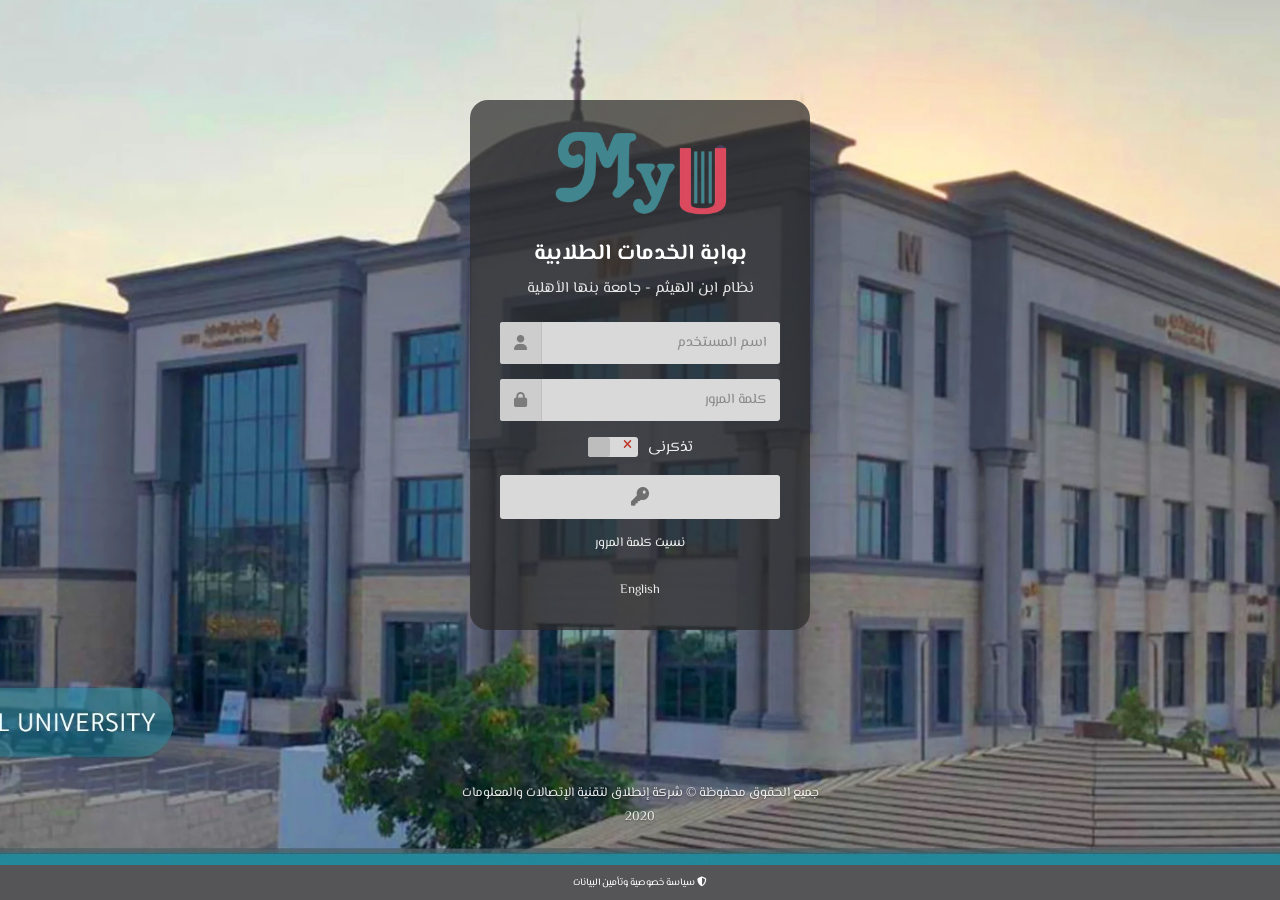
<file: index.html>
<!DOCTYPE html>
<html dir="rtl" lang="ar">
<head>
    <meta charset="UTF-8">
    <meta http-equiv="X-UA-Compatible" content="IE=edge">
    <meta name="viewport" content="width=device-width, initial-scale=1.0, maximum-scale=1.0, user-scalable=no">
    <meta name="description" content="Student Portal بوابة الخدمات الطلابية">
    <title>MyU</title>

    <!-- Font Awesome (نفس أيقونات الموقع الأصلي) -->
    <link rel="stylesheet" href="https://cdnjs.cloudflare.com/ajax/libs/font-awesome/6.5.1/css/all.min.css">
    <!-- خط El Messiri العربي (نفس خط الموقع) -->
    <link rel="preconnect" href="https://fonts.googleapis.com">
    <link href="https://fonts.googleapis.com/css2?family=El+Messiri:wght@400;500;600;700&display=swap" rel="stylesheet">

    <link rel="stylesheet" type="text/css" href="style.css">
</head>
<body class="login-screen">
    <main>
        <section>
            <div class="container-fluid">
                <div class="row">
                    <div class="col-md-12">
                        <div class="login-box">

                            <div class="login-content">
                                <div class="login-user-icon">
                                    <img src="logo.png" style="width: 180px;" alt="MyU"
                                         onerror="this.style.display='none';document.getElementById('logoFallback').style.display='inline-flex';">
                                    <!-- لو مفيش logo.png بيظهر اللوجو ده بديل -->
                                    <span id="logoFallback" class="logo-fallback" style="display:none;">
                                        <span class="lf-my">My</span>
                                        <svg viewBox="0 0 60 80" width="46" height="62" aria-label="U">
                                            <rect x="27" y="0" width="6" height="16" fill="#c0392b"/>
                                            <path d="M8 8 H22 V46 a8 8 0 0 0 16 0 V8 H52 V46 a22 22 0 0 1 -44 0 Z" fill="#c0392b"/>
                                            <line x1="14" y1="12" x2="14" y2="44" stroke="#e6b0aa" stroke-width="2"/>
                                            <line x1="46" y1="12" x2="46" y2="44" stroke="#e6b0aa" stroke-width="2"/>
                                        </svg>
                                    </span>
                                </div>
                                <h3>بوابة الخدمات الطلابية</h3>
                                <h5>نظام ابن الهيثم - جامعة بنها الأهلية</h5>
                            </div>

                            <div class="login-form">
                                <form id="frmLogin" action="#" method="post" class="form-horizontal ls_form">

                                    <div class="input-group ls-group-input">
                                        <input class="form-control" type="text" placeholder="اسم المستخدم"
                                               name="txtUserName" maxlength="20" required>
                                        <div class="input-group-append">
                                            <span class="input-group-text"><i class="fa fa-user"></i></span>
                                        </div>
                                    </div>

                                    <div class="input-group ls-group-input">
                                        <input type="password" placeholder="كلمة المرور" name="txtPassword"
                                               maxlength="50" class="form-control" required>
                                        <div class="input-group-append">
                                            <span class="input-group-text"><i class="fa fa-lock"></i></span>
                                        </div>
                                    </div>

                                    <div class="remember-me">
                                        <span>تذكرنى</span>
                                        <span class="ls-switch">
                                            <span class="ls-switch-knob"></span>
                                            <span class="ls-switch-x"><i class="fa fa-times"></i></span>
                                        </span>
                                    </div>

                                    <div class="input-group ls-group-input login-btn-box">
                                        <button type="submit" class="btn ls-dark-btn col-md-12 col-sm-12 col-xs-12">
                                            <i class="fa fa-key"></i>
                                        </button>
                                        <a class="forgot-password" href="javascript:void(0)" style="font-size: 13px;">نسيت كلمة المرور</a>
                                    </div>

                                </form>
                            </div>

                            <div class="anchors">
                                <a id="btnLang" href="javascript:void(0)" style="font-size: 13px;" key-lang="en">English</a>
                            </div>

                        </div>
                    </div>
                </div>
            </div>

            <p class="copy-right big-screen hidden-xs hidden-sm">
                جميع الحقوق محفوظة
                <span>©</span>
                <a href="https://www.intlaqcit.com/" target="_blank">شركة إنطلاق لتقنية الإتصالات والمعلومات</a>
                <br><span class="footer-year">2020</span>
            </p>
        </section>
    </main>

    <footer>
        <a id="btnPrivacy" href="javascript:void(0)"><i class="fas fa-shield-alt"></i> سياسة خصوصية وتأمين البيانات</a>
    </footer>

    <script>
        document.getElementById('frmLogin').addEventListener('submit', function (e) {
            e.preventDefault();
            var username = this.txtUserName.value.trim();
            var password = this.txtPassword.value;

            if (username === '2503010' && password === 'hamza2007') {
                window.location.href = 'home.html';
            } else {
                alert('اسم المستخدم أو كلمة المرور غير صحيحة');
            }
        });
    </script>
</body>
</html>
</file>
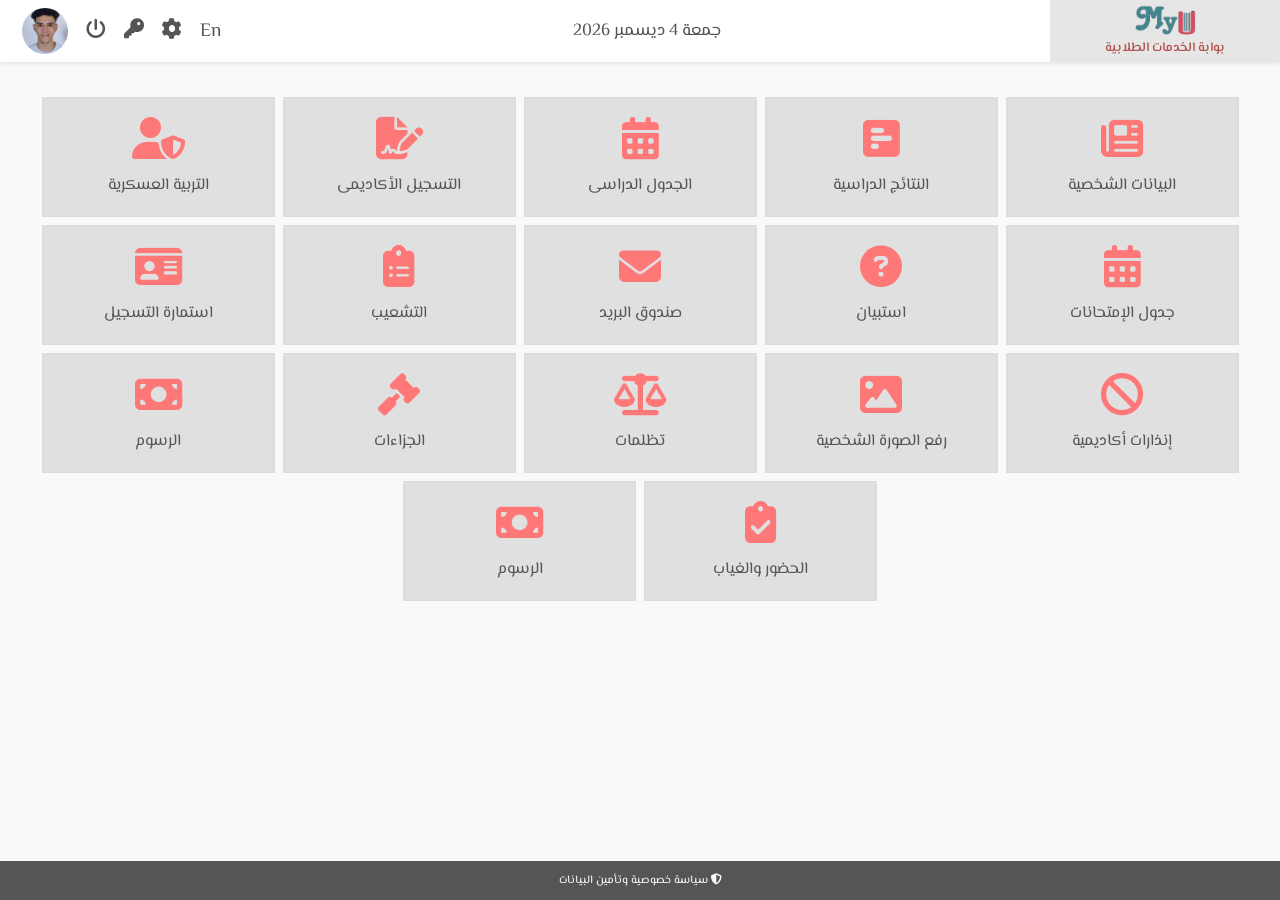
<file: home.html>
<!DOCTYPE html>
<html dir="rtl" lang="ar">
<head>
    <meta charset="UTF-8">
    <meta http-equiv="X-UA-Compatible" content="IE=edge">
    <meta name="viewport" content="width=device-width, initial-scale=1.0">
    <title>MyU</title>

    <link rel="stylesheet" href="https://cdnjs.cloudflare.com/ajax/libs/font-awesome/6.5.1/css/all.min.css">
    <link href="https://fonts.googleapis.com/css2?family=El+Messiri:wght@400;500;600;700&display=swap" rel="stylesheet">
    <link rel="stylesheet" href="home.css">
</head>
<body>

    <!-- ===== Header ===== -->
    <header>
        <div class="header-logo">
            <img src="logo.png" alt="MyU"
                 onerror="this.style.display='none';this.nextElementSibling.style.display='inline';">
            <span class="logo-text-fallback" style="display:none;">My<b>U</b></span>
            <span class="header-title">بوابة الخدمات الطلابية</span>
        </div>

        <div class="header-center">
            <span id="todayDate">سبت 20 يونيو 2026</span>
        </div>

        <div class="header-left">
            <div class="user-avatar">
                <img src="myphoto.jpeg" alt="user"
                     onerror="this.style.display='none';this.nextElementSibling.style.display='flex';">
                <span class="avatar-fallback"><i class="fas fa-user"></i></span>
            </div>
            <a href="index.html" title="تسجيل الخروج"><i class="fas fa-power-off"></i></a>
            <a href="#" title="تغيير كلمة المرور"><i class="fas fa-key"></i></a>
            <a href="#" title="الإعدادات"><i class="fas fa-gear"></i></a>
            <a href="#" class="lang">En</a>
        </div>
    </header>

    <!-- ===== Main grid ===== -->
    <main>
        <div class="land-navigation">
            <a class="tile" href="#"><i class="fas fa-newspaper"></i><span>البيانات الشخصية</span></a>
            <a class="tile" href="transcript.html"><i class="fas fa-square-poll-horizontal"></i><span>النتائج الدراسية</span></a>
            <a class="tile" href="#"><i class="fas fa-calendar-days"></i><span>الجدول الدراسى</span></a>
            <a class="tile" href="#"><i class="fas fa-file-signature"></i><span>التسجيل الأكاديمى</span></a>
            <a class="tile" href="#"><i class="fas fa-user-shield"></i><span>التربية العسكرية</span></a>

            <a class="tile" href="#"><i class="fas fa-calendar-days"></i><span>جدول الإمتحانات</span></a>
            <a class="tile" href="#"><i class="fas fa-circle-question"></i><span>استبيان</span></a>
            <a class="tile" href="#"><i class="fas fa-envelope"></i><span>صندوق البريد</span></a>
            <a class="tile" href="#"><i class="fas fa-clipboard-list"></i><span>التشعيب</span></a>
            <a class="tile" href="#"><i class="fas fa-id-card"></i><span>استمارة التسجيل</span></a>

            <a class="tile" href="#"><i class="fas fa-ban"></i><span>إنذارات أكاديمية</span></a>
            <a class="tile" href="#"><i class="fas fa-image"></i><span>رفع الصورة الشخصية</span></a>
            <a class="tile" href="#"><i class="fas fa-scale-balanced"></i><span>تظلمات</span></a>
            <a class="tile" href="#"><i class="fas fa-gavel"></i><span>الجزاءات</span></a>
            <a class="tile" href="#"><i class="fas fa-money-bill"></i><span>الرسوم</span></a>

            <a class="tile" href="#"><i class="fas fa-clipboard-check"></i><span>الحضور والغياب</span></a>
            <a class="tile" href="#"><i class="fas fa-money-bill"></i><span>الرسوم</span></a>
        </div>
    </main>

    <!-- ===== Footer ===== -->
    <footer>
        <a href="#"><i class="fas fa-shield-alt"></i> سياسة خصوصية وتأمين البيانات</a>
    </footer>

    <script>
        // تاريخ اليوم بالعربي بنفس صيغة الموقع
        (function () {
            var days = ['أحد', 'إثنين', 'ثلاثاء', 'أربعاء', 'خميس', 'جمعة', 'سبت'];
            var months = ['يناير', 'فبراير', 'مارس', 'أبريل', 'مايو', 'يونيو',
                'يوليو', 'أغسطس', 'سبتمبر', 'أكتوبر', 'نوفمبر', 'ديسمبر'];
            var d = new Date();
            document.getElementById('todayDate').textContent =
                days[d.getDay()] + ' ' + d.getDate() + ' ' + months[d.getMonth()] + ' ' + d.getFullYear();
        })();

        // باقي الزراير: كل السيرفرات الآن للنتيجة فقط
        document.querySelectorAll('a[href="#"]').forEach(function (link) {
            link.addEventListener('click', function (e) {
                e.preventDefault();
                alert('كل السيرفرات الآن للنتيجة فقط');
            });
        });
    </script>
</body>
</html>
</file>
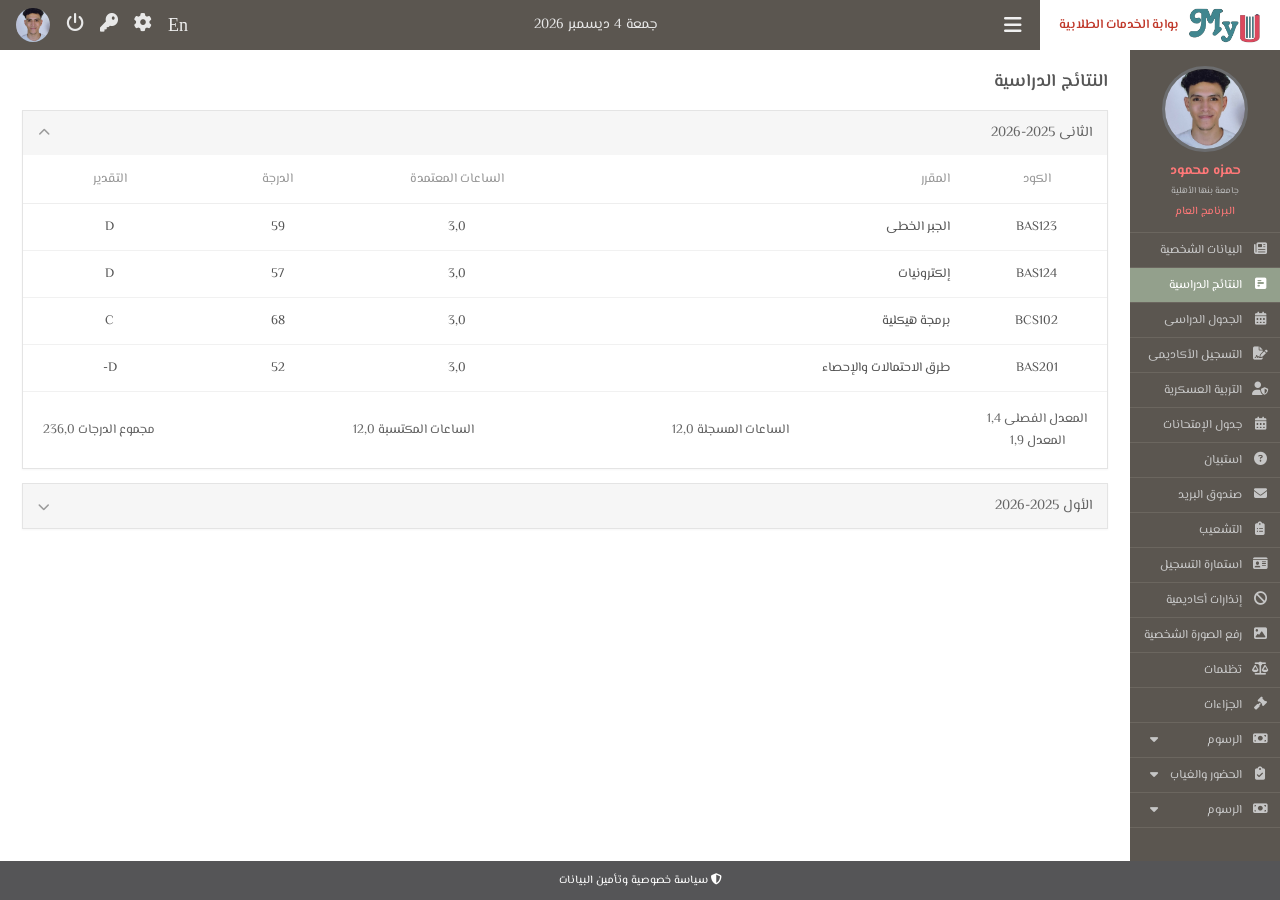
<file: transcript.html>
<!DOCTYPE html>
<html dir="rtl" lang="ar">
<head>
    <meta charset="UTF-8">
    <meta http-equiv="X-UA-Compatible" content="IE=edge">
    <meta name="viewport" content="width=device-width, initial-scale=1.0">
    <title>MyU</title>

    <link rel="stylesheet" href="https://cdnjs.cloudflare.com/ajax/libs/font-awesome/6.5.1/css/all.min.css">
    <link href="https://fonts.googleapis.com/css2?family=El+Messiri:wght@400;500;600;700&display=swap" rel="stylesheet">

    <style>
        * { margin: 0; padding: 0; box-sizing: border-box; }

        body {
            font-family: 'El Messiri', 'Tahoma', sans-serif;
            background: #fff;
            color: #565656;
            direction: rtl;
            display: flex;
            flex-direction: column;
            min-height: 100vh;
        }

        /* ===================== Top bar ===================== */
        .top-bar {
            height: 50px;
            background: #5b5650;
            display: flex;
            align-items: stretch;
            justify-content: space-between;
            color: #fff;
            position: sticky;
            top: 0;
            z-index: 30;
            direction: ltr;          /* الأيقونات شمال / اللوجو يمين بثبات */
        }

        .tb-left {
            direction: ltr;
            display: flex;
            align-items: center;
            gap: 16px;
            padding: 0 16px;
        }

        .tb-avatar {
            width: 34px;
            height: 34px;
            border-radius: 50%;
            overflow: hidden;
            background: #bdbdbd;
        }
        .tb-avatar img { width: 100%; height: 100%; object-fit: cover; }
        .tb-avatar .fb {
            display: none;
            width: 100%; height: 100%;
            align-items: center; justify-content: center;
            color: #fff; font-size: 16px;
        }

        .tb-left a { color: #e8e8e8; font-size: 18px; text-decoration: none; transition: color .2s; }
        .tb-left a:hover { color: #fff; }
        .tb-left .en { color: #f0f0f0; font-size: 18px; font-family: Georgia, serif; }

        .tb-center {
            display: flex;
            align-items: center;
            color: #e6e6e6;
            font-size: 14px;
        }

        .tb-right { display: flex; align-items: stretch; }

        .tb-ham {
            display: flex;
            align-items: center;
            padding: 0 18px;
            color: #f0f0f0;
            font-size: 20px;
            cursor: pointer;
        }

        .tb-logo {
            width: 240px;
            background: #fff;
            display: flex;
            flex-direction: row;
            align-items: center;
            justify-content: center;
            gap: 8px;
            padding: 0 12px;
            direction: ltr;
        }
        .tb-logo img { order: 2; height: 38px; }            /* اللوجو على اليمين */
        .tb-logo .logo-fb { order: 2; font-size: 30px; font-weight: 800; color: #2f9aa6; display: none; line-height: 1; }
        .tb-logo .logo-fb b { color: #c0392b; }
        .tb-logo .ttl { order: 1; direction: rtl; text-align: right; color: #c0392b; font-size: 13px; font-weight: 600; line-height: 1.3; max-width: 135px; }  /* العنوان على الشمال */

        /* ===================== Body row ===================== */
        .body-row { flex: 1; display: flex; }

        /* ---- Sidebar (right) ---- */
        #sidebar {
            width: 150px;
            background: #5b5650;
            color: #c6c6c6;
            flex-shrink: 0;
        }

        .sb-photo {
            width: 86px;
            height: 86px;
            border-radius: 50%;
            margin: 16px auto 8px;
            overflow: hidden;
            background: #cfcfcf;
            border: 3px solid #6c6d6f;
        }
        .sb-photo img { width: 100%; height: 100%; object-fit: cover; }
        .sb-photo .fb {
            display: none;
            width: 100%; height: 100%;
            align-items: center; justify-content: center;
            color: #fff; font-size: 34px;
        }

        .sb-name { color: #ff7878; text-align: center; font-weight: bold; font-size: 14px; }
        .sb-univ { color: #b9b9b9; text-align: center; font-size: 9px; margin-top: 3px; line-height: 1.4; }
        .sb-prog { color: #ff7878; text-align: center; font-size: 11px; margin: 5px 0 12px; }

        ul.mainNav { list-style: none; }
        ul.mainNav li { border-top: 1px solid #6b665f; }
        ul.mainNav li:last-child { border-bottom: 1px solid #6b665f; }

        ul.mainNav li a {
            display: block;
            color: #c6c6c6;
            text-decoration: none;
            font-size: 12px;
            padding: 9px 12px 9px 8px;
            position: relative;
            line-height: 15px;
            transition: all .2s;
        }
        ul.mainNav li a i {
            width: 16px;
            margin-left: 7px;
            font-size: 13px;
            text-align: center;
        }
        ul.mainNav li a:hover { background: #93a08c; color: #fff; }
        ul.mainNav li a.active { background: #93a08c; color: #fff; }

        ul.mainNav li a .arrow {
            position: absolute;
            left: 9px;
            top: 10px;
            font-size: 10px;
        }

        /* ---- Content (left) ---- */
        .content {
            flex: 1;
            background: #fff;
            padding: 18px 22px;
            min-width: 0;
        }

        .page-title {
            font-size: 18px;
            color: #565656;
            margin-bottom: 14px;
            font-weight: 600;
        }

        .term {
            border: 1px solid #e4e4e4;
            margin-bottom: 14px;
            box-shadow: 0 1px 2px rgba(0, 0, 0, 0.04);
        }

        .term-head {
            display: flex;
            align-items: center;
            justify-content: space-between;
            background: #f6f6f6;
            padding: 11px 15px;
            cursor: pointer;
            color: #666;
            font-size: 14px;
        }
        .term-head .tg {
            color: #9a9a9a;
            font-size: 12px;
            transition: transform .3s;
        }
        .term.collapsed .tg { transform: rotate(180deg); }
        .term.collapsed .term-body { display: none; }

        table.grades { width: 100%; border-collapse: collapse; }
        table.grades th {
            font-weight: normal;
            color: #9a9a9a;
            font-size: 13px;
            padding: 14px 16px;
            border-bottom: 1px solid #eee;
        }
        table.grades td {
            color: #565656;
            font-size: 13px;
            padding: 13px 16px;
            border-bottom: 1px solid #f1f1f1;
        }
        /* محاذاة الأعمدة (من اليمين): الكود، المقرر، الساعات، الدرجة، التقدير */
        table.grades th:nth-child(1), table.grades td:nth-child(1) { text-align: center; width: 13%; }
        table.grades th:nth-child(2), table.grades td:nth-child(2) { text-align: right;  width: 38%; }
        table.grades th:nth-child(3), table.grades td:nth-child(3) { text-align: center; width: 18%; }
        table.grades th:nth-child(4), table.grades td:nth-child(4) { text-align: center; width: 15%; }
        table.grades th:nth-child(5), table.grades td:nth-child(5) { text-align: center; width: 16%; }

        .term-summary {
            display: flex;
            justify-content: space-between;
            align-items: center;
            padding: 16px 20px;
            color: #666;
            font-size: 13px;
        }
        .term-summary .col { text-align: center; line-height: 1.7; }

        /* ===================== Footer ===================== */
        footer {
            background: #555557;
            color: #fff;
            text-align: center;
            padding: 11px;
            font-size: 70%;
        }
        footer a { color: inherit; text-decoration: none; padding: 5px 10px; }

        /* ===================== Responsive ===================== */
        /* تابلت وموبايل: القائمة الجانبية تختفي وتظهر بزر ☰ */
        @media (max-width: 768px) {
            #sidebar {
                position: fixed;
                top: 50px;
                right: 0;
                height: calc(100% - 50px);
                transform: translateX(100%);
                transition: transform .3s;
                z-index: 40;
                overflow-y: auto;
                box-shadow: -3px 0 8px rgba(0, 0, 0, 0.3);
            }
            body.sidebar-open #sidebar { transform: translateX(0); }
            .content { padding: 14px; width: 100%; }
            table.grades th, table.grades td { padding: 10px 6px; font-size: 12px; }
            .term-summary { flex-wrap: wrap; gap: 10px; justify-content: space-around; }
        }

        /* موبايل: الهيدر يتقسم سطرين زي الأصلي */
        @media (max-width: 600px) {
            .top-bar {
                height: auto;
                flex-wrap: wrap;
                padding: 0;
            }
            .tb-left {
                height: 48px;
                padding: 0 10px;
                gap: 14px;
            }
            .tb-center {
                order: 2;
                flex: 1;
                height: 48px;
                justify-content: flex-end;
                padding: 0 12px;
                font-size: 13px;
            }
            .tb-right {
                order: 3;
                width: 100%;
                height: 44px;
                justify-content: space-between;
                border-top: 1px solid rgba(255, 255, 255, 0.12);
            }
            .tb-logo {
                width: auto;
                background: transparent;
                padding: 0 14px;
            }
            .tb-logo img,
            .tb-logo .logo-fb { display: none !important; }
            .tb-logo .ttl {
                color: #fff;
                font-size: 14px;
                font-weight: 600;
                max-width: none;
            }
            /* القائمة تبدأ تحت الهيدر ذو السطرين */
            #sidebar { top: 92px; height: calc(100% - 92px); }
            /* الجدول يتسع من غير scroll (أسماء المواد تنزل أسطر) */
            table.grades th, table.grades td { padding: 9px 5px; font-size: 11.5px; }
        }
    </style>
</head>
<body>

    <!-- ===================== Top bar ===================== -->
    <div class="top-bar">
        <div class="tb-left">
            <div class="tb-avatar">
                <img src="myphoto.jpeg" alt="user"
                     onerror="this.style.display='none';this.nextElementSibling.style.display='flex';">
                <span class="fb"><i class="fas fa-user"></i></span>
            </div>
            <a href="index.html" title="تسجيل الخروج"><i class="fas fa-power-off"></i></a>
            <a href="#" title="تغيير كلمة المرور"><i class="fas fa-key"></i></a>
            <a href="#" title="الإعدادات"><i class="fas fa-gear"></i></a>
            <a href="#" class="en">En</a>
        </div>

        <div class="tb-center"><span id="todayDate">أحد 21 يونيو 2026</span></div>

        <div class="tb-right">
            <div class="tb-ham" id="hamBtn"><i class="fas fa-bars"></i></div>
            <div class="tb-logo">
                <img src="logo.png" alt="MyU"
                     onerror="this.style.display='none';this.nextElementSibling.style.display='block';">
                <span class="logo-fb">My<b>U</b></span>
                <span class="ttl">بوابة الخدمات الطلابية</span>
            </div>
        </div>
    </div>

    <!-- ===================== Body ===================== -->
    <div class="body-row">

        <!-- ---- Sidebar ---- -->
        <aside id="sidebar">
            <div class="sb-photo">
                <img src="myphoto.jpeg" alt="user"
                     onerror="this.style.display='none';this.nextElementSibling.style.display='flex';">
                <span class="fb"><i class="fas fa-user"></i></span>
            </div>
            <div class="sb-name">حمزه محمود</div>
            <div class="sb-univ">جامعة بنها الأهلية</div>
            <div class="sb-prog">البرنامج العام</div>

            <ul class="mainNav">
                <li><a href="#"><i class="fas fa-newspaper"></i> البيانات الشخصية</a></li>
                <li><a href="transcript.html" class="active"><i class="fas fa-square-poll-horizontal"></i> النتائج الدراسية</a></li>
                <li><a href="#"><i class="fas fa-calendar-days"></i> الجدول الدراسى</a></li>
                <li><a href="#"><i class="fas fa-file-signature"></i> التسجيل الأكاديمى</a></li>
                <li><a href="#"><i class="fas fa-user-shield"></i> التربية العسكرية</a></li>
                <li><a href="#"><i class="fas fa-calendar-days"></i> جدول الإمتحانات</a></li>
                <li><a href="#"><i class="fas fa-circle-question"></i> استبيان</a></li>
                <li><a href="#"><i class="fas fa-envelope"></i> صندوق البريد</a></li>
                <li><a href="#"><i class="fas fa-clipboard-list"></i> التشعيب</a></li>
                <li><a href="#"><i class="fas fa-id-card"></i> استمارة التسجيل</a></li>
                <li><a href="#"><i class="fas fa-ban"></i> إنذارات أكاديمية</a></li>
                <li><a href="#"><i class="fas fa-image"></i> رفع الصورة الشخصية</a></li>
                <li><a href="#"><i class="fas fa-scale-balanced"></i> تظلمات</a></li>
                <li><a href="#"><i class="fas fa-gavel"></i> الجزاءات</a></li>
                <li><a href="#"><i class="fas fa-money-bill"></i> الرسوم <span class="arrow"><i class="fas fa-caret-down"></i></span></a></li>
                <li><a href="#"><i class="fas fa-clipboard-check"></i> الحضور والغياب <span class="arrow"><i class="fas fa-caret-down"></i></span></a></li>
                <li><a href="#"><i class="fas fa-money-bill"></i> الرسوم <span class="arrow"><i class="fas fa-caret-down"></i></span></a></li>
            </ul>
        </aside>

        <!-- ---- Content ---- -->
        <main class="content">
            <div class="page-title">النتائج الدراسية</div>

            <!-- الفصل الثاني (مفتوح) -->
            <div class="term">
                <div class="term-head">
                    <span class="term-name">الثانى 2025-2026</span>
                    <i class="fas fa-chevron-up tg"></i>
                </div>
                <div class="term-body">
                    <div class="grades-scroll">
                        <table class="grades">
                            <thead>
                                <tr>
                                    <th>الكود</th>
                                    <th>المقرر</th>
                                    <th>الساعات المعتمدة</th>
                                    <th>الدرجة</th>
                                    <th>التقدير</th>
                                </tr>
                            </thead>
                            <tbody>
                                <tr><td>BAS123</td><td>الجبر الخطى</td><td>3,0</td><td>59</td><td>D</td></tr>
                                <tr><td>BAS124</td><td>إلكترونيات</td><td>3,0</td><td>57</td><td>D</td></tr>
                                <tr><td>BCS102</td><td>برمجة هيكلية</td><td>3,0</td><td>68</td><td>C</td></tr>
                                <tr><td>BAS201</td><td>طرق الاحتمالات والإحصاء</td><td>3,0</td><td>52</td><td>D-</td></tr>
                            </tbody>
                        </table>
                    </div>
                    <div class="term-summary">
                        <div class="col">المعدل الفصلى 1,4<br>المعدل 1,9</div>
                        <div class="col">الساعات المسجلة 12,0</div>
                        <div class="col">الساعات المكتسبة 12,0</div>
                        <div class="col">مجموع الدرجات 236,0</div>
                    </div>
                </div>
            </div>

            <!-- الفصل الأول (مقفول) -->
            <div class="term collapsed">
                <div class="term-head">
                    <span class="term-name">الأول 2025-2026</span>
                    <i class="fas fa-chevron-up tg"></i>
                </div>
                <div class="term-body">
                    <div class="term-summary" style="justify-content:center;color:#999;">
                        لا توجد بيانات لعرضها
                    </div>
                </div>
            </div>
        </main>
    </div>

    <!-- ===================== Footer ===================== -->
    <footer>
        <a href="#"><i class="fas fa-shield-alt"></i> سياسة خصوصية وتأمين البيانات</a>
    </footer>

    <script>
        // تاريخ اليوم بالعربي
        (function () {
            var days = ['أحد', 'إثنين', 'ثلاثاء', 'أربعاء', 'خميس', 'جمعة', 'سبت'];
            var months = ['يناير', 'فبراير', 'مارس', 'أبريل', 'مايو', 'يونيو',
                'يوليو', 'أغسطس', 'سبتمبر', 'أكتوبر', 'نوفمبر', 'ديسمبر'];
            var d = new Date();
            document.getElementById('todayDate').textContent =
                days[d.getDay()] + ' ' + d.getDate() + ' ' + months[d.getMonth()] + ' ' + d.getFullYear();
        })();

        // فتح/قفل الفصول
        document.querySelectorAll('.term-head').forEach(function (h) {
            h.addEventListener('click', function () {
                h.parentElement.classList.toggle('collapsed');
            });
        });

        // زر القائمة (الموبايل)
        document.getElementById('hamBtn').addEventListener('click', function () {
            document.body.classList.toggle('sidebar-open');
        });

        // باقي الزراير: كل السيرفرات الآن للنتيجة فقط
        document.querySelectorAll('a[href="#"]').forEach(function (link) {
            link.addEventListener('click', function (e) {
                e.preventDefault();
                alert('كل السيرفرات الآن للنتيجة فقط');
            });
        });
    </script>
</body>
</html>
</file>
<file: style.css>
* {
    margin: 0;
    padding: 0;
    box-sizing: border-box;
}

html, body {
    height: 100%;
}

body {
    font-family: 'El Messiri', 'Lucida Fax', 'PT Sans', sans-serif;
    font-size: 14px;
    color: #fff;
    text-align: right;
    position: relative;
}

/* ---------- الخلفية ---------- */
body.login-screen {
    min-height: 100vh;
    background-image: url("background.jpg");
    background-position: center center;
    background-size: cover;
    background-repeat: no-repeat;
}

main {
    display: block;
}

section {
    min-height: 100vh;
    display: flex;
    flex-direction: column;
    align-items: center;
    padding-bottom: 70px;
}

.container-fluid {
    width: 100%;
    padding: 0 15px;
}

.row {
    display: flex;
    justify-content: center;
}

.col-md-12 {
    width: 100%;
    display: flex;
    justify-content: center;
}

/* ---------- صندوق الدخول ---------- */
.login-box {
    width: 340px;
    margin-top: 100px;
    padding: 25px 30px 30px;
    background: rgba(45, 45, 45, 0.72);
    border-radius: 18px;
    text-align: center;
    font-family: 'El Messiri', 'Tahoma', sans-serif;
}

.login-box input,
.login-box button,
.login-box a,
.login-box span {
    font-family: 'El Messiri', 'Tahoma', sans-serif;
}

/* ---------- اللوجو والعناوين ---------- */
.login-content {
    text-align: center;
}

.login-user-icon img {
    max-width: 100%;
}

.logo-fallback {
    align-items: center;
    justify-content: center;
    gap: 2px;
}

.logo-fallback .lf-my {
    color: #2f9aa6;
    font-family: 'Brush Script MT', 'Segoe Script', cursive;
    font-size: 66px;
    font-weight: 700;
    line-height: 1;
}

.login-content h3 {
    font-family: 'El Messiri', sans-serif;
    font-size: 22px;
    font-weight: 700;
    margin: 10px 0 6px;
    color: #fff;
}

.login-content h5 {
    font-family: 'El Messiri', sans-serif;
    font-size: 15px;
    font-weight: 400;
    color: #e2e2e2;
    margin-bottom: 22px;
}

/* ---------- الحقول ---------- */
.login-form {
    margin-top: 5px;
}

.ls-group-input {
    margin-bottom: 15px;
}

.input-group {
    position: relative;
    display: flex;
    align-items: center;
}

.form-control {
    width: 100%;
    height: 42px;
    border: none;
    border-radius: 3px;
    background: #d9d9d9;
    color: #444;
    font-size: 14px;
    text-align: right;
    padding: 0 14px 0 48px;
    outline: none;
}

.form-control::placeholder {
    color: #8a8a8a;
}

.form-control:focus {
    background: #e2e2e2;
}

.input-group-append {
    position: absolute;
    top: 0;
    left: 0;
    height: 42px;
    width: 42px;
}

.input-group-text {
    width: 100%;
    height: 100%;
    display: flex;
    align-items: center;
    justify-content: center;
    background: #cdcdcd;
    color: #7c7c7c;
    border: none;
    border-right: 1px solid #c0c0c0;
    border-radius: 3px 0 0 3px;
    font-size: 15px;
}

/* ---------- تذكرنى (سويتش) ---------- */
.remember-me {
    display: flex;
    align-items: center;
    justify-content: center;
    gap: 10px;
    margin: 6px 0 16px;
    font-size: 15px;
    color: #f0f0f0;
}

.ls-switch {
    position: relative;
    display: inline-block;
    width: 50px;
    height: 20px;
    background: #d9d9d9;
    border-radius: 3px;
}

.ls-switch-knob {
    position: absolute;
    left: 0;
    top: 0;
    width: 22px;
    height: 20px;
    background: #bdbdbd;
    border-radius: 3px;
}

.ls-switch-x {
    position: absolute;
    right: 6px;
    top: 0;
    line-height: 20px;
    color: #c0392b;
    font-size: 12px;
}

/* ---------- زر الدخول ---------- */
.login-btn-box {
    display: block;
    text-align: center;
}

.btn.ls-dark-btn {
    width: 100%;
    height: 44px;
    border: none;
    border-radius: 3px;
    background: #d9d9d9;
    color: #6f6f6f;
    font-size: 18px;
    cursor: pointer;
    display: flex;
    align-items: center;
    justify-content: center;
    transition: all .2s linear;
}

.btn.ls-dark-btn:hover {
    background: #cfcfcf;
    color: #555;
}

/* ---------- الروابط ---------- */
.forgot-password {
    display: block;
    margin-top: 14px;
    color: #eaeaea;
    text-decoration: none;
}

.anchors {
    padding-top: 12px;
    display: flex;
    justify-content: center;
}

.anchors a,
.forgot-password {
    color: #eaeaea;
    text-decoration: none;
}

.anchors a:hover,
.forgot-password:hover {
    text-decoration: underline;
}

/* ---------- حقوق النشر ---------- */
.copy-right {
    margin-top: auto;
    text-align: center;
    color: rgba(255, 255, 255, 0.88);
    font-size: 13px;
    line-height: 1.9;
    text-shadow: 0 1px 2px rgba(0, 0, 0, 0.45);
}

.copy-right a {
    color: inherit;
    text-decoration: none;
}

.copy-right a:hover {
    text-decoration: underline;
}

/* ---------- الفوتر السفلي ---------- */
footer {
    position: fixed;
    bottom: 0;
    width: 100%;
    background-color: #555557;
    padding: 10px;
    text-align: center;
    color: #fff;
    font-size: 70%;
}

footer a {
    color: inherit;
    padding: 5px 10px;
    text-decoration: none;
}

footer a:hover {
    color: inherit;
    text-decoration: none;
}

/* ---------- موبايل ---------- */
@media (max-width: 768px) {
    /* الموقع الأصلي بيخفي حقوق النشر على الشاشات الصغيرة */
    .copy-right.hidden-xs.hidden-sm {
        display: none;
    }
}

@media (max-width: 480px) {
    .login-box {
        width: 90%;
        max-width: 340px;
        margin-top: 50px;
    }

    .login-user-icon img {
        width: 150px !important;
    }
}
</file>
<file: home.css>
* {
    margin: 0;
    padding: 0;
    box-sizing: border-box;
}

body {
    font-family: 'El Messiri', 'Tahoma', sans-serif;
    background: #f9f9f9;
    color: #565656;
    min-height: 100vh;
    display: flex;
    flex-direction: column;
    text-align: right;
}

/* ================= Header ================= */
header {
    height: 62px;
    background: #fff;
    display: flex;
    align-items: stretch;
    justify-content: space-between;
    box-shadow: 0 1px 5px rgba(0, 0, 0, 0.12);
}

/* اللوجو (يمين) */
.header-logo {
    background: #e6e6e6;
    width: 230px;
    display: flex;
    flex-direction: column;
    align-items: center;
    justify-content: center;
    padding: 4px 10px;
}

.header-logo img {
    height: 32px;
}

.logo-text-fallback {
    font-size: 26px;
    font-weight: 800;
    color: #2f9aa6;
    line-height: 1;
}

.logo-text-fallback b {
    color: #c0392b;
}

.header-title {
    font-size: 13px;
    font-weight: 600;
    color: #b0564f;
    margin-top: 2px;
}

/* التاريخ (المنتصف) */
.header-center {
    flex: 1;
    display: flex;
    align-items: center;
    justify-content: center;
    color: #555;
    font-size: 17px;
}

/* أيقونات المستخدم (يسار) */
.header-left {
    direction: ltr;
    display: flex;
    align-items: center;
    gap: 18px;
    padding: 0 22px;
}

.user-avatar {
    width: 46px;
    height: 46px;
    border-radius: 50%;
    overflow: hidden;
    background: #d0d0d0;
}

.user-avatar img {
    width: 100%;
    height: 100%;
    object-fit: cover;
}

.avatar-fallback {
    display: none;
    width: 100%;
    height: 100%;
    align-items: center;
    justify-content: center;
    color: #fff;
    font-size: 22px;
}

.header-left a {
    color: #555;
    font-size: 20px;
    text-decoration: none;
    transition: color 0.2s linear;
}

.header-left a:hover {
    color: #ff7878;
}

.header-left .lang {
    font-size: 19px;
    color: #555;
}

/* ================= Main grid ================= */
main {
    flex: 1;
}

.land-navigation {
    display: flex;
    flex-wrap: wrap;
    justify-content: center;
    gap: 8px;
    max-width: 1255px;
    margin: 35px auto 50px;
    padding: 0 15px;
}

.tile {
    width: 233px;
    height: 120px;
    background: #e0e0e0;
    border: 2px solid #dcdcdc;
    display: flex;
    flex-direction: column;
    align-items: center;
    justify-content: center;
    text-decoration: none;
    color: #565656;
    cursor: pointer;
}

.tile i {
    font-size: 42px;
    color: #ff7878;
    margin-bottom: 14px;
    transition: transform 0.8s ease-in-out, color 0.2s linear;
}

.tile span {
    font-size: 16px;
    color: #565656;
    transition: font-weight 0.1s linear;
}

.tile:hover i {
    transform: rotate(360deg);
    color: #1fb5ad;
}

.tile:hover span {
    font-weight: bold;
}

/* ================= Footer ================= */
footer {
    background: #555557;
    color: #fff;
    text-align: center;
    padding: 11px;
    font-size: 70%;
}

footer a {
    color: inherit;
    text-decoration: none;
    padding: 5px 10px;
}

footer a:hover {
    color: inherit;
}

/* ================= موبايل وتابلت ================= */

/* تابلت كبير: 4 في الصف */
@media (max-width: 1100px) {
    .tile {
        width: 23%;
        min-width: 175px;
    }
}

/* تابلت: 3 في الصف */
@media (max-width: 992px) {
    .tile {
        width: 30%;
        min-width: 0;
    }
}

/* تابلت صغير / موبايل أفقي: عمودين */
@media (max-width: 768px) {
    header {
        height: 56px;
    }
    .header-logo {
        width: 150px;
    }
    .header-logo img {
        height: 26px;
    }
    .header-title {
        font-size: 11px;
    }
    .header-center {
        font-size: 14px;
    }
    .header-left {
        gap: 12px;
        padding: 0 12px;
    }
    .user-avatar {
        width: 40px;
        height: 40px;
    }
    .header-left a {
        font-size: 18px;
    }
    .land-navigation {
        gap: 10px;
        margin: 25px auto 40px;
    }
    .tile {
        width: 47%;
        height: 115px;
    }
    .tile i {
        font-size: 38px;
    }
}

/* موبايل: نخفي التاريخ ونصغّر اللوجو */
@media (max-width: 560px) {
    .header-center {
        display: none;
    }
    .header-logo {
        width: 135px;
    }
}

/* موبايل صغير */
@media (max-width: 400px) {
    .header-left {
        gap: 10px;
        padding: 0 8px;
    }
    .header-left a {
        font-size: 16px;
    }
    .header-left .lang {
        font-size: 16px;
    }
    .user-avatar {
        width: 34px;
        height: 34px;
    }
    .tile {
        height: 105px;
    }
    .tile i {
        font-size: 32px;
        margin-bottom: 10px;
    }
    .tile span {
        font-size: 14px;
    }
}
</file>
